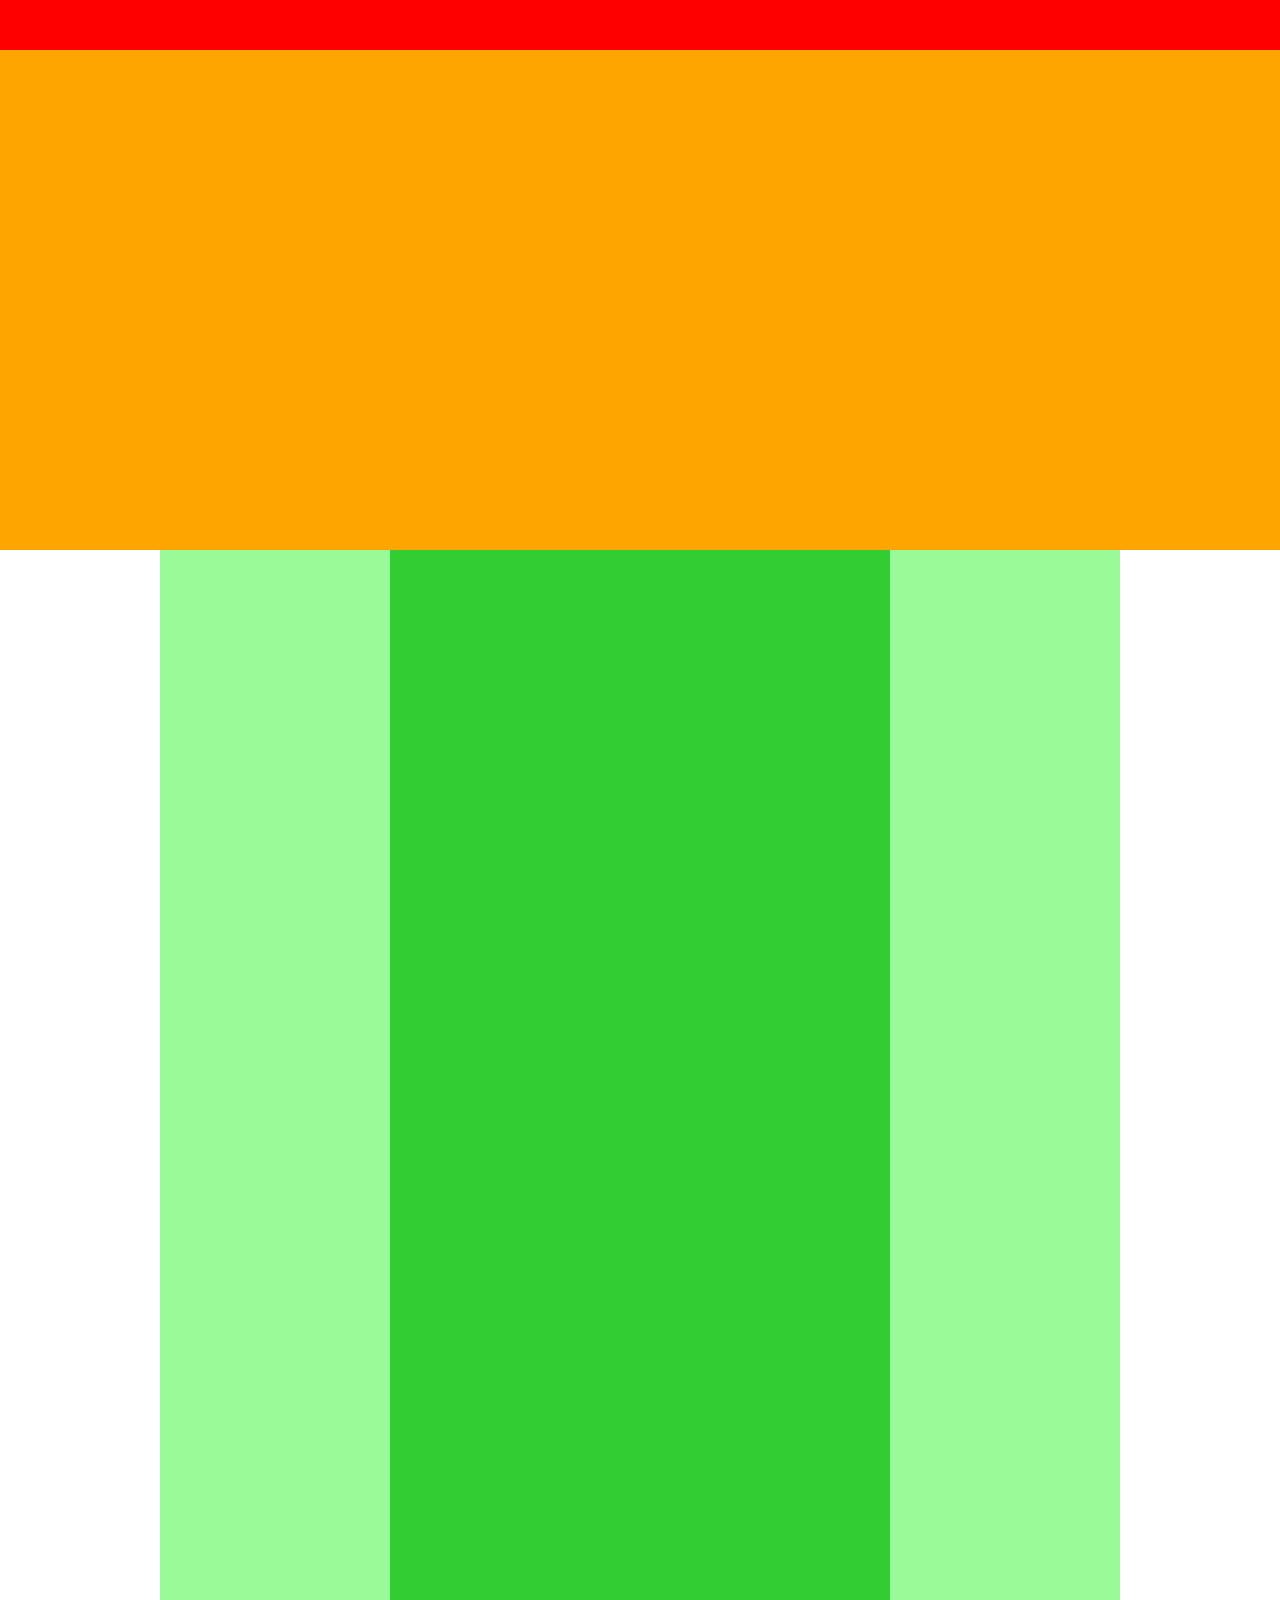
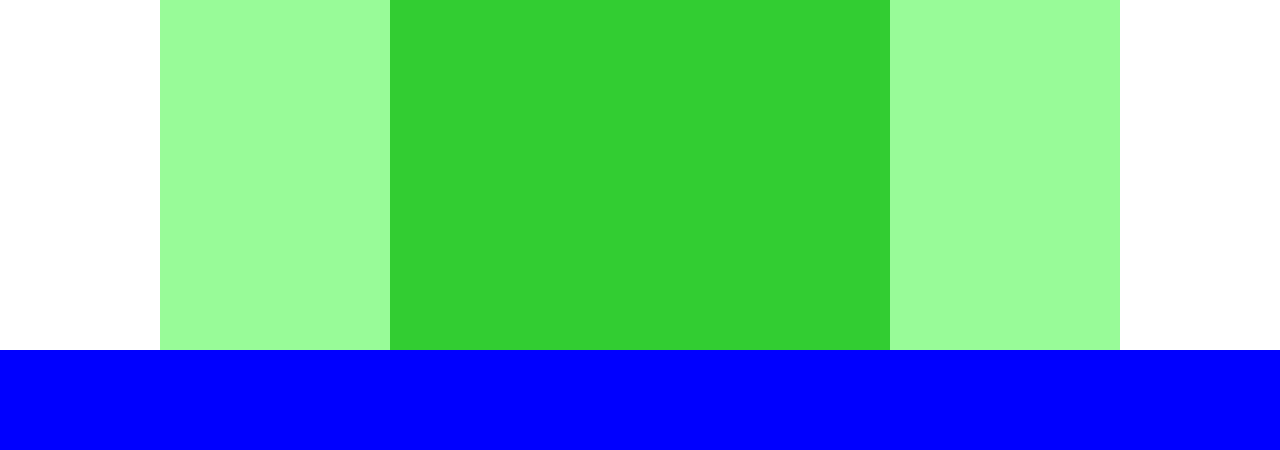
<file: 第4章演習問題/index.html>
<!DOCTYPE html>
<html lang="ja">
  <head>
    <meta charset="UTF-8"/>
    <title>第4章</title>
    <link rel="stylesheet" href="style.css"/>
  </head>
  <body>
    <div class="header"></div>

    <div class="main-visual"></div>

    <div class="main">
      <div class="sidebar-left"></div>
      <div class="blog"></div>
      <div class="sidebar-right"></div>
    </div>

    <div class="footer"></div>
  </body>
</html>
</file>
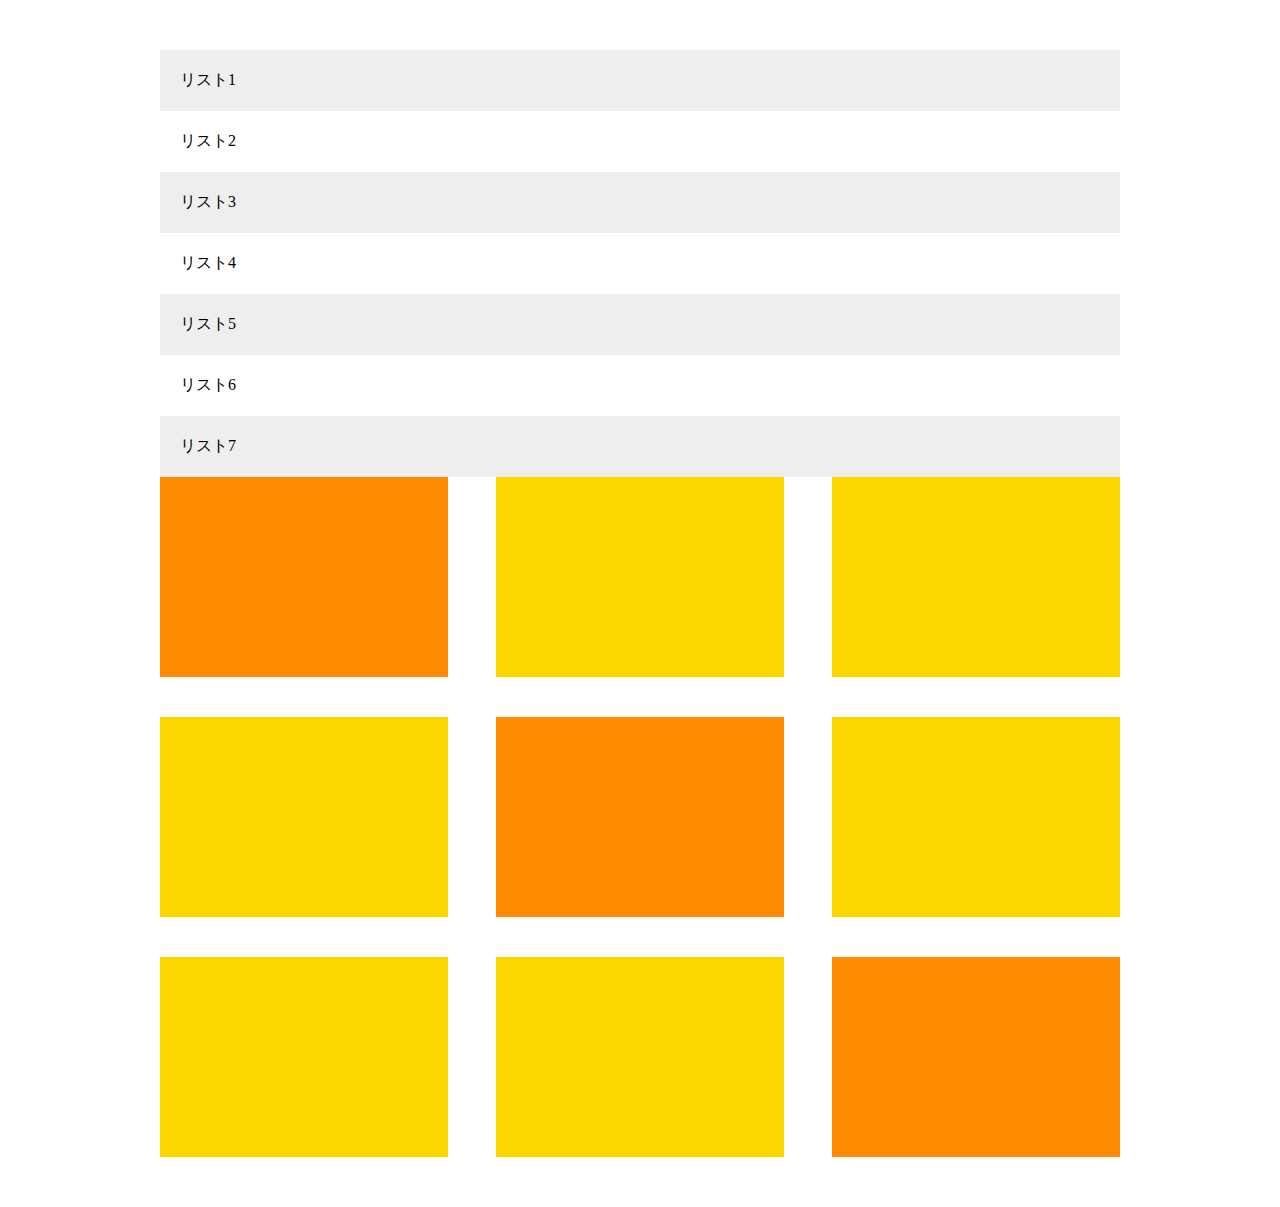
<file: 第8章演習問題/index.html>
<!DOCTYPE html>
<html lang="ja">
  <head>
    <meta charset="UTF-8"/>
    <link rel="stylesheet" href="style.css">
    <title>8</title>
  </head>

  <body>
    <main>
      <ul class="item-list">
        <li class="item">リスト1</li>
        <li class="item">リスト2</li>
        <li class="item">リスト3</li>
        <li class="item">リスト4</li>
        <li class="item">リスト5</li>
        <li class="item">リスト6</li>
        <li class="item">リスト7</li>
      </ul>

      <div class="box-list">
        <div class="box"></div>
        <div class="box"></div>
        <div class="box"></div>
        <div class="box"></div>
        <div class="box"></div>
        <div class="box"></div>
        <div class="box"></div>
        <div class="box"></div>
        <div class="box"></div>
      </div>

    </main>
  </body>
</html>
</file>
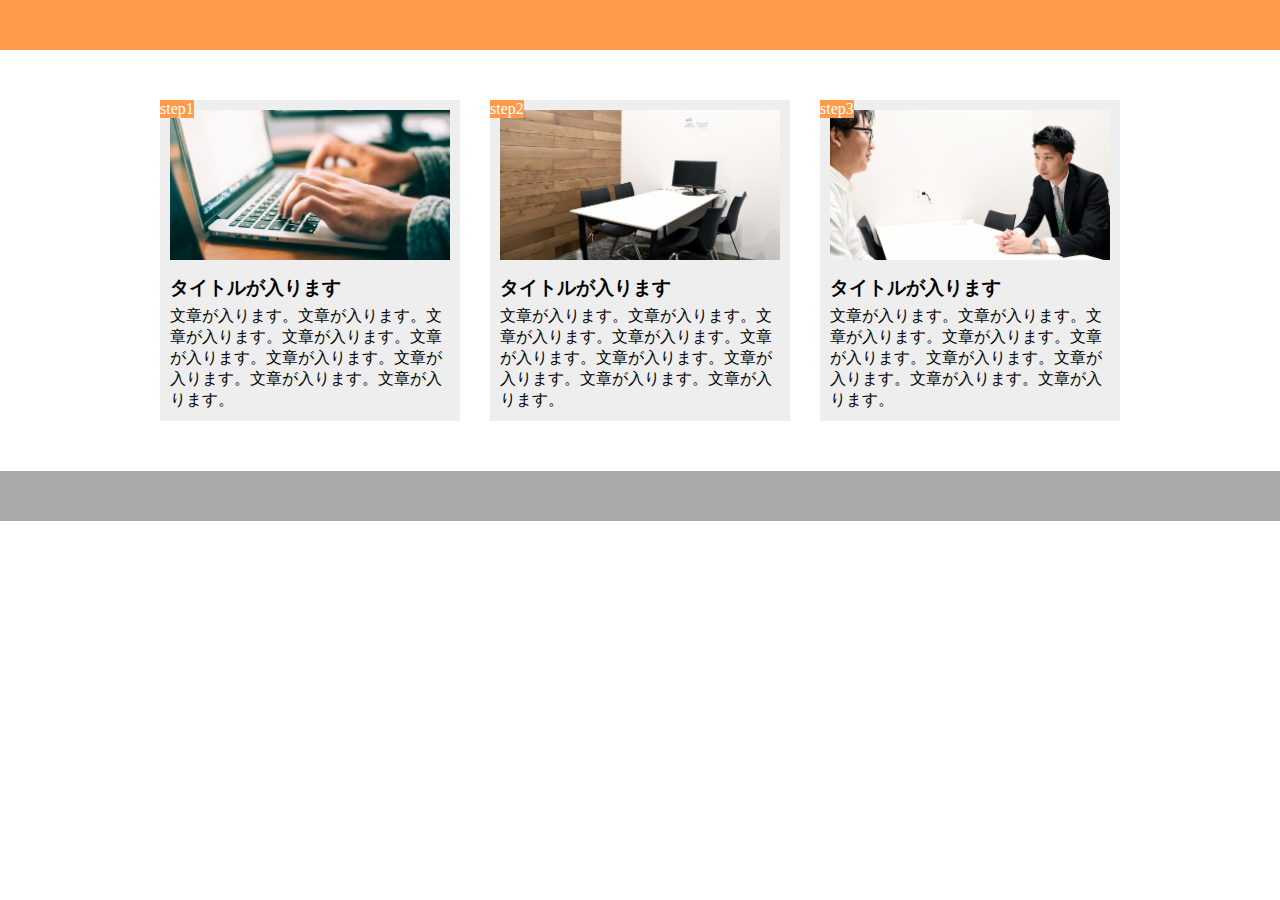
<file: 第9章演習問題/index.html>
<!DOCTYPE html>
<html lang="ja">
  <head>
    <meta charset="UTF-8"/>
    <meta name="viewport" content="width=device-width,initial-scale=1.0">
    <title>9</title>
    <link rel="stylesheet" href="style.css"/>
  </head>
  <body>
    <header></header>
    <main>
      <div class="step-box">
        <div class="step-img1"></div>
        <span class="step-num">step1</span>
        <h3 class="title">タイトルが入ります</h3>
        <p class="text">
          文章が入ります。文章が入ります。文章が入ります。文章が入ります。文章が入ります。文章が入ります。文章が入ります。文章が入ります。文章が入ります。
        </p>
      </div>

      <div class="step-box">
        <div class="step-img2"></div>
        <span class="step-num">step2</span>
        <h3 class="title">タイトルが入ります</h3>
        <p class="text">
          文章が入ります。文章が入ります。文章が入ります。文章が入ります。文章が入ります。文章が入ります。文章が入ります。文章が入ります。文章が入ります。
        </p>
      </div>

      <div class="step-box">
        <div class="step-img3"></div>
        <span class="step-num">step3</span>
        <h3 class="title">タイトルが入ります</h3>
        <p class="text">
          文章が入ります。文章が入ります。文章が入ります。文章が入ります。文章が入ります。文章が入ります。文章が入ります。文章が入ります。文章が入ります。
        </p>
      </div>

    </main>
    <footer></footer>
  </body>
</html>
</file>
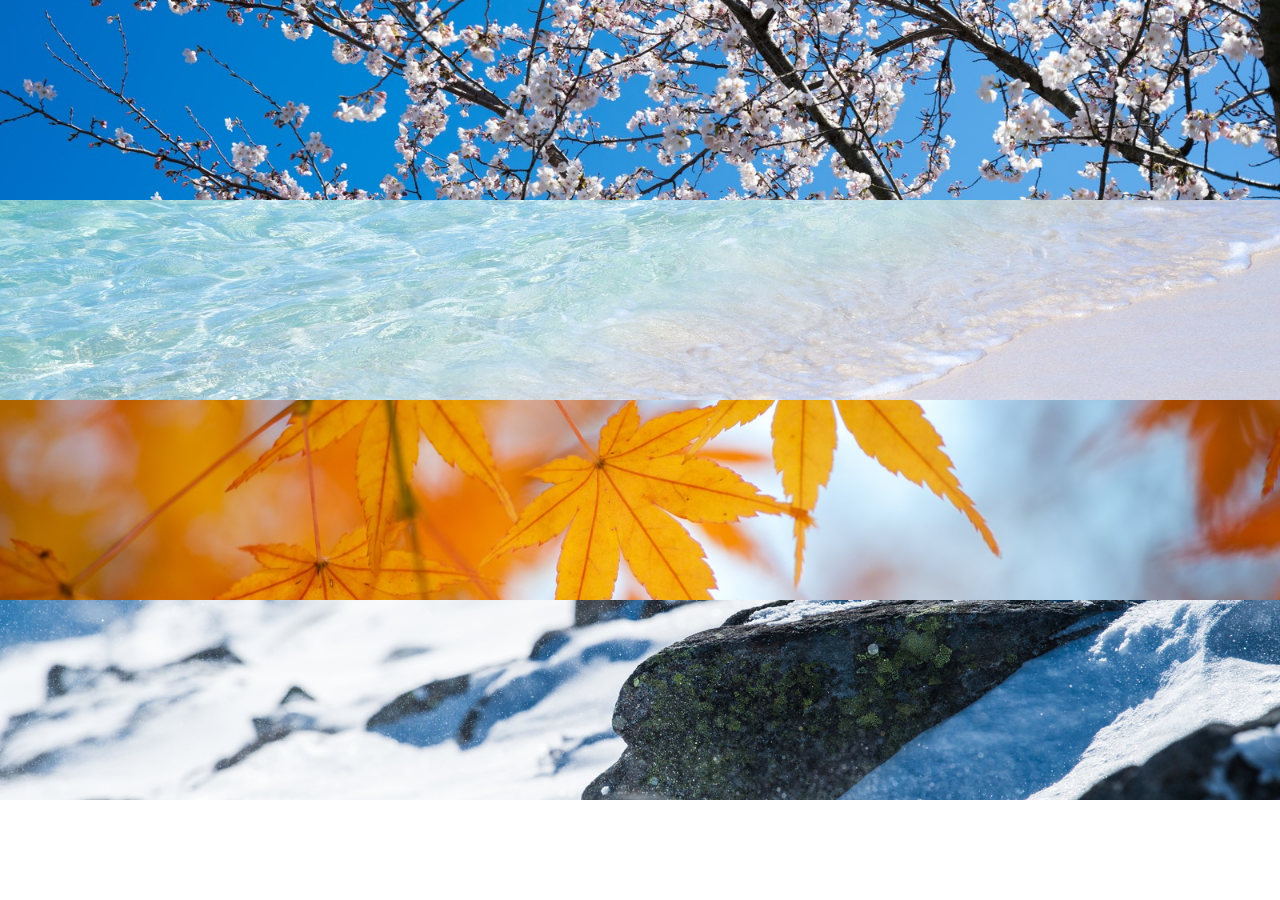
<file: 第６章演習問題/index.html>
<!DOCTYPE html>
<html lang="ja">
  <head>
    <meta charset="UTF-8"/>
    <link rel="stylesheet" href="style.css"/>
    <title>chapter6</title>
  </head>

  <body>
    <div class="box1"></div>
    <div class="box2"></div>
    <div class="box3"></div>
    <div class="box4"></div>
  </body>
</html>
</file>
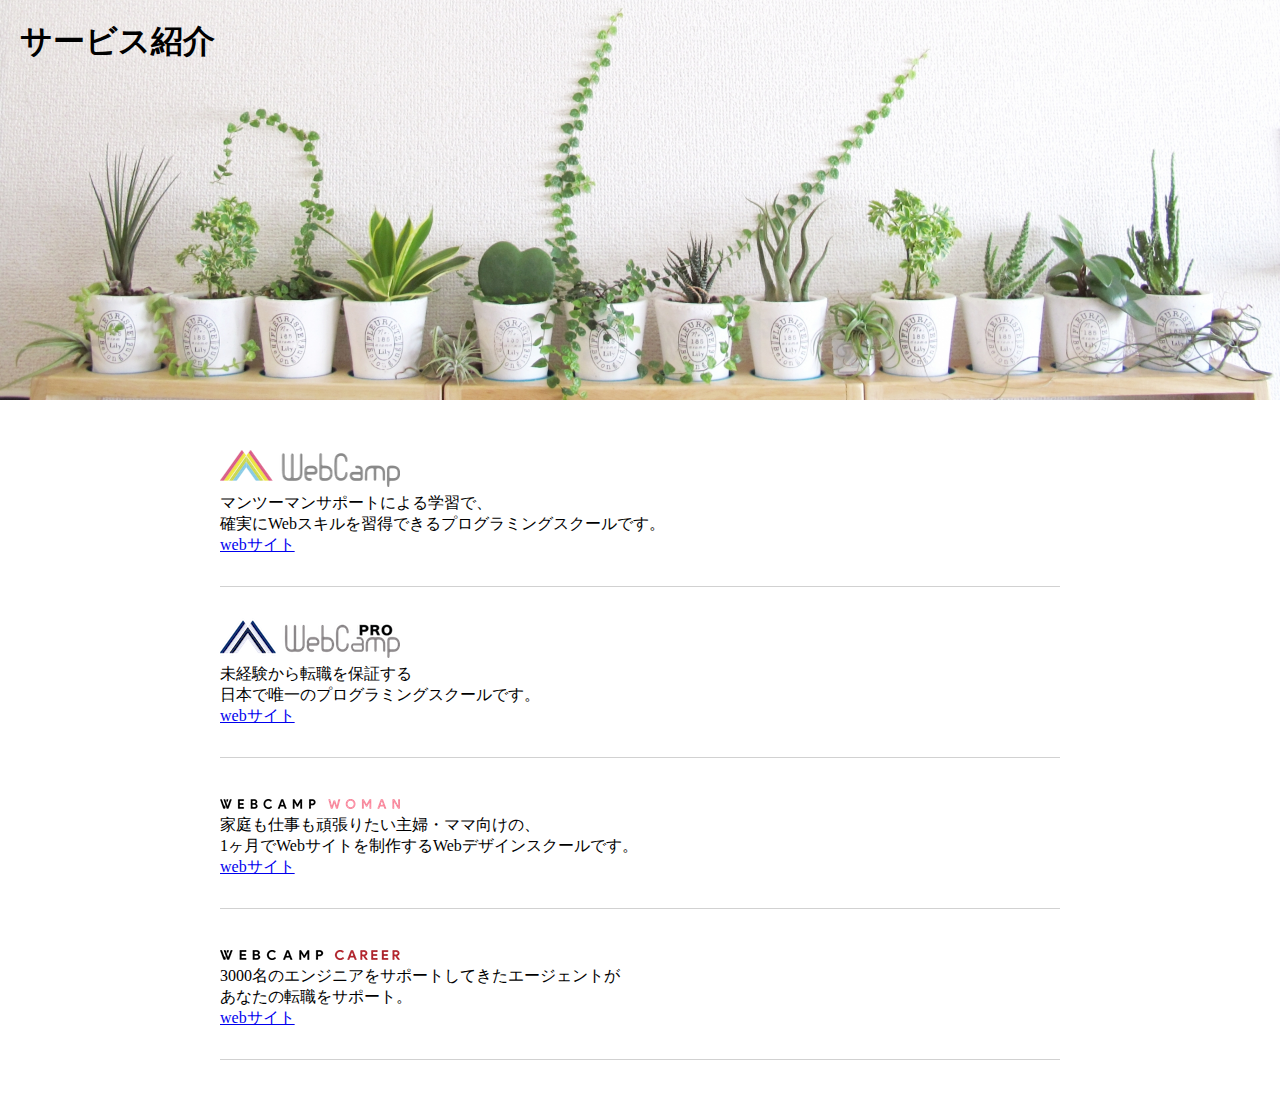
<file: 第７章演習問題/index.html>
<!DOCTYPE html>
<html lang="ja">
  <head>
    <meta charset="UTF-8"/>
    <link rel="stylesheet" href="style.css"/>
    <title>7</title>
  </head>

  <body>
    <section class="main-visual">
      <h1 class="headline">サービス紹介</h1>
    </section>
    <main>
      <section class="service1">
        <h2><img src="img/wc-logo.png" alt="ロゴ" /></h2>
        <p>
          マンツーマンサポートによる学習で、<br/>確実にWebスキルを習得できるプログラミングスクールです。
        </p>
        <a href="http://web-camp.io/">webサイト</a>
      </section>

      <section class="service2">
        <h2><img src="img/wcp-logo.png" alt="ロゴ"></h2>
        <p>
          未経験から転職を保証する<br/>日本で唯一のプログラミングスクールです。
        </p>
        <a href="http://web-camp.io/pro/">webサイト</a>
      </section>

      <section class="service3">
        <h2><img src="img/wcw-logo.png" alt="ロゴ"></h2>
        <p>
          家庭も仕事も頑張りたい主婦・ママ向けの、<br/>1ヶ月でWebサイトを制作するWebデザインスクールです。
        </p>
        <a href="http://web-camp.io/woman/">webサイト</a>
      </section>

      <section class="service4">
        <h2><img src="img/wcc-logo.png" alt="ロゴ"></h2>
        <p>
          3000名のエンジニアをサポートしてきたエージェントが<br/>あなたの転職をサポート。
        </p>
        <a href="http://web-camp.io/career/">webサイト</a>
      </section>
    </main>
  </body>
</html>
</file>
<file: 第4章演習問題/style.css>
* {
  margin: 0;
  padding: 0;
  box-sizing: border-box;
}

.header {
  width: 100%;
  height: 50px;
  background-color: red;
}

.main-visual {
  width: 100%;
  height: 500px;
  background-color: orange;
}

.main {
  width: 960px;
  display: flex;
  justify-content: center;
  margin: 0 auto;
}

.sidebar-left {
  width: 230px;
  height: 1400px;
  background-color: palegreen;
}

.blog {
  width: 500px;
  height: 1400px;
  background-color: limegreen;
}

.sidebar-right {
  width: 230px;
  height: 1400px;
  background-color: palegreen;
}

.footer {
  width: 100%;
  height: 100px;
  background-color: blue;
}
</file>
<file: 第8章演習問題/style.css>
* {
  margin: 0;
  padding: 0;
  box-sizing: border-box;
}

main {
  width: 960px;
  margin: 50px auto;
}

.item {
  padding: 20px;
  list-style: none;
}

.item:nth-child(odd) {
  background-color: #eee;
}

.box-list {
  display: flex;
  flex-wrap: wrap;
}

.box {
  background-color: #ffd700;
  width: 30%;
  height: 200px;
  margin-right: 5%;
  margin-bottom: 40px;
}

.box:first-child,
.box:nth-child(5),
.box:last-child {
  background-color: #ff8c00;
}

.box:nth-child(3n) {
  margin-right: 0;
}

.box:nth-last-child(-n+3) {
  margin-bottom: 0;
}
</file>
<file: 第9章演習問題/style.css>
* {
  box-sizing: border-box;
  margin: 0;
  padding: 0;
}

header {
  height: 50px;
  background-color: #ff9a4b;
}

main {
  width: 960px;
  margin: 50px auto;
  display: flex;
}

.step-box {
  width: 300px;
  margin-right: 30px;
  padding: 10px;
  position: relative;
  background-color: #eee;
}

.step-box:last-child {
  margin-right: 0;
}

.step-img1 {
  height: 150px;
  background-image: url(img/flow01.png);
  background-position: bottom;
  background-size: cover;
}

.step-img2 {
  height: 150px;
  background-image: url(img/flow02.png);
  background-position: bottom;
  background-size: cover;
}

.step-img3 {
  height: 150px;
  background-image: url(img/flow03.png);
  background-position: bottom;
  background-size: cover;
}

.step-num {
  position: absolute;
  top: 0;
  left: 0;
  background-color: #ff9a4b;
  color: #fff;
}

.title {
  margin: 15px 0 5px;
}

footer {
  height: 50px;
  background-color: #aaa;
}

@media screen and (max-width: 768px) {
  main {
    width: 100%;
    margin: 50px auto;
    display: block;
  }

  .step-box {
    width: 90%;
    padding: 10px;
    margin: 20px auto;
    display: block;
    position: relative;
    background-color: #eee;
  }

  .step-box:last-child {
    margin-right: auto;
  }
}
</file>
<file: 第６章演習問題/style.css>
* {
  margin: 0;
  padding: 0;
  box-sizing: border-box;
}

.box1 {
  height: 200px;
  background-image: url(img/box1.jpg);
  background-position: center;
  background-size: cover;
}

.box2 {
  height: 200px;
  background-image: url(img/box2.jpg);
  background-position: center;
  background-size: cover;
}

.box3 {
  height: 200px;
  background-image: url(img/box3.jpg);
  background-position: center;
  background-size: cover;
}

.box4 {
  height: 200px;
  background-image: url(img/box4.jpg);
  background-position: center;
  background-size: cover;
}
</file>
<file: 第７章演習問題/style.css>
* {
  margin: 0;
  padding: 0;
  box-sizing: border-box;
}

.main-visual {
  height: 400px;
  width: 100%;
  background-image: url(img/mv.jpg);
  background-size: cover;
  background-position: bottom;
}

.headline {
  padding: 20px;
}

main {
  width: 840px;
  margin: 50px auto;
}

.service1 {
  margin-bottom: 30px;
  border-bottom: 1px solid #d1d1d1;
  padding-bottom: 30px;
}

.service2 {
  margin-bottom: 30px;
  border-bottom: 1px solid #d1d1d1;
  padding-bottom: 30px;
}

.service3 {
  margin-bottom: 30px;
  border-bottom: 1px solid #d1d1d1;
  padding-bottom: 30px;
}

.service4 {
  border-bottom: 1px solid #d1d1d1;
  padding-bottom: 30px;
}
</file>
